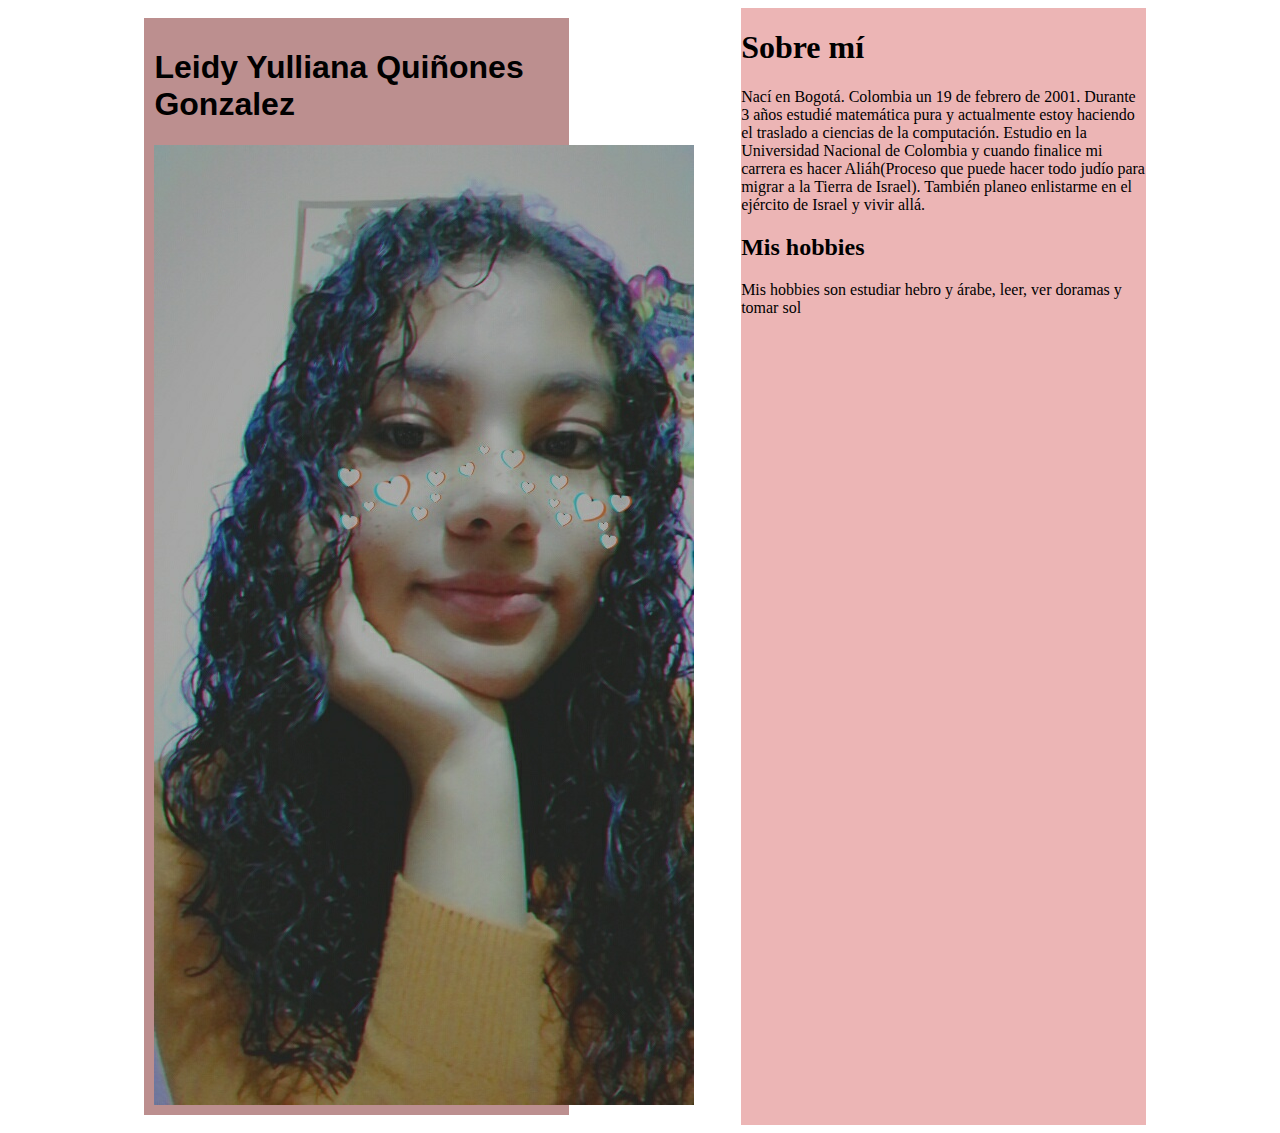
<file: index.html>
<html>
  <head>
    <title>Mi biografria</title>
    <link rel="stylesheet" href="index.css">
  </head>
  <body>
    <div class="contenedor">
      <section class="izquierda">
        <h1>Leidy Yulliana Quiñones Gonzalez</h1>
        <div>
          <img src="pictures/miFoto.jpg"/>
        </div>
      </section>
      <section class="derecha">
        <h1>Sobre mí</h1>
        <p>
            Nací en Bogotá. Colombia un 19 de febrero de 2001. Durante 3 años estudié matemática pura y actualmente estoy haciendo el traslado a ciencias de la computación.
            Estudio en la Universidad Nacional de Colombia y cuando finalice mi carrera es hacer Aliáh(Proceso que puede hacer todo judío para migrar a la Tierra de Israel).
            También planeo enlistarme en el ejército de Israel y vivir allá.
        </p>
        <h2>Mis hobbies</h2>
        <p>Mis hobbies son estudiar hebro y árabe, leer, ver doramas y tomar sol</p>
      </section>
    </div>
  </body>
</html>
</file>
<file: index.css>
.contenedor{
    display: flex;
    margin: 0 auto;
    width: 80%;
}
.izquierda{
    width: 40%;
    background-color: rosybrown;
    font-family: Arial, Helvetica, sans-serif;
    margin: 10px;
    padding: 10px;
}
.derecha{
    width: 40%;
    background-color: rgb(236, 181, 181);
    font-family:'Times New Roman', Times, serif;
    margin-left: auto;
    padding: 15 px;
}
</file>
